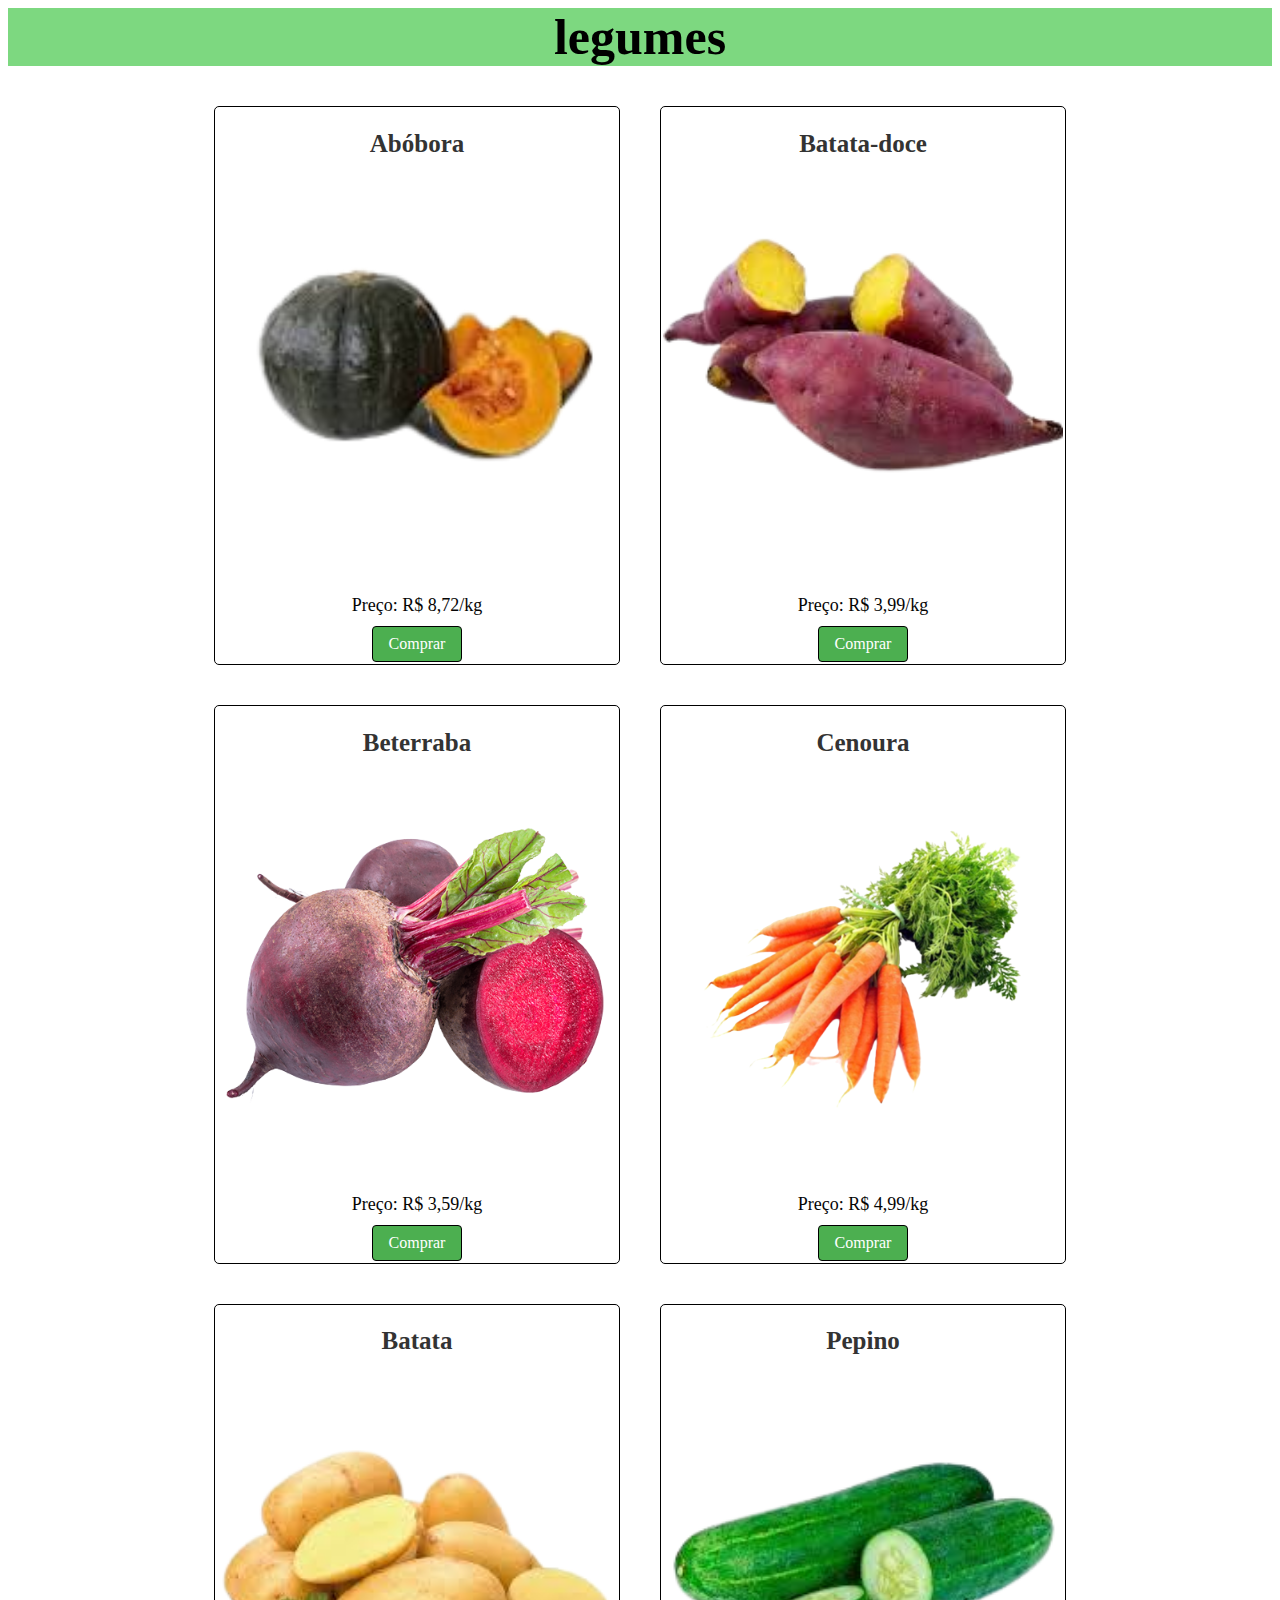
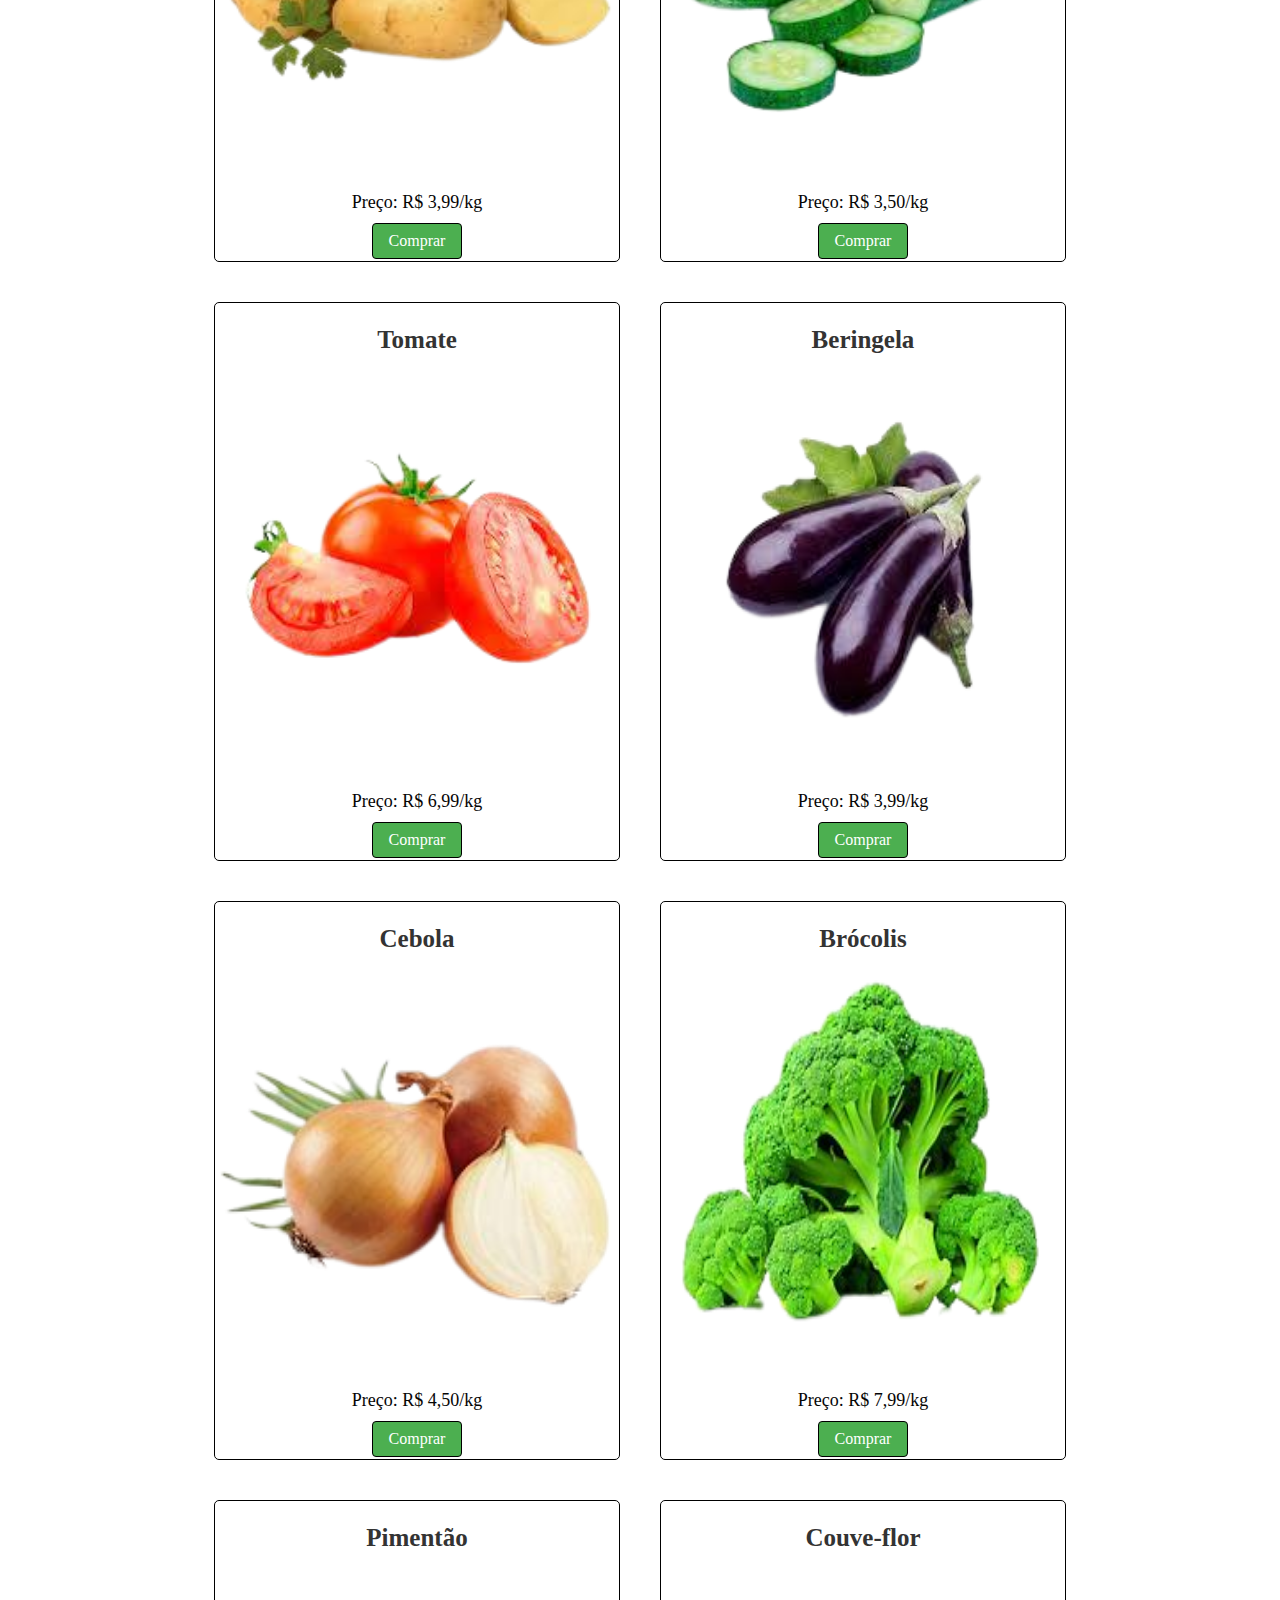
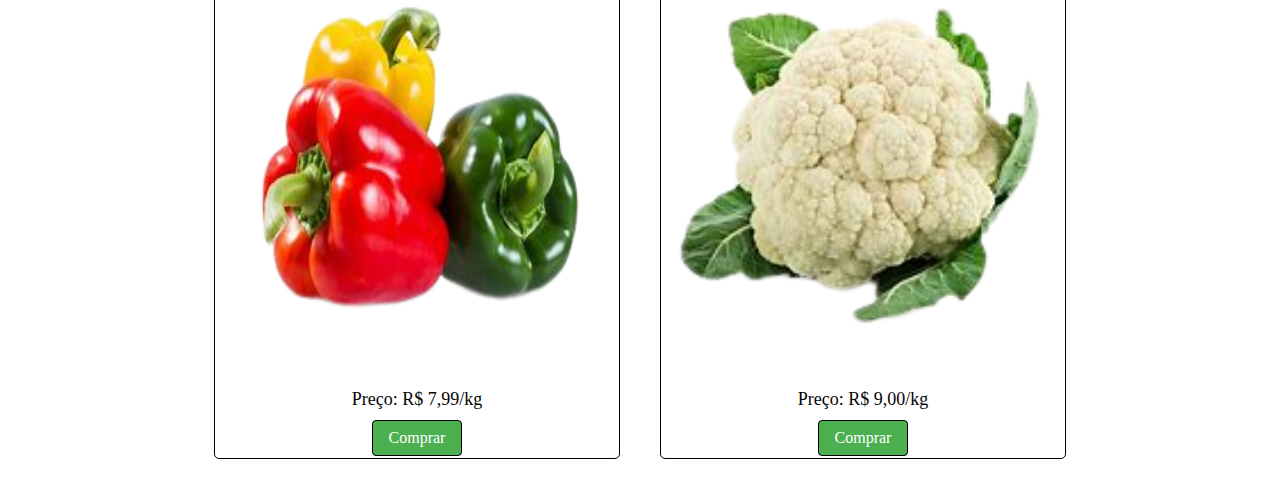
<file: index.html>
<!DOCTYPE html>
<html lang="pt-br">

<head>
    <meta charset="UTF-8">
    <meta http-equiv="X-UA-Compatible" content="IE=edge">
    <meta name="viewport" content="width=device-width, initial-scale=1.0">
    <link rel="stylesheet" href="legumes.css">
    <script src="https://code.jquery.com/jquery-3.6.0.min.js"></script>
    <script src="script2.js"></script>
    <title>Legumes</title>
</head>
<body>
    <h1>legumes</h1>
  
  <div id="legumes-container" class="legumes"></div>
</body>
</html>
</file>
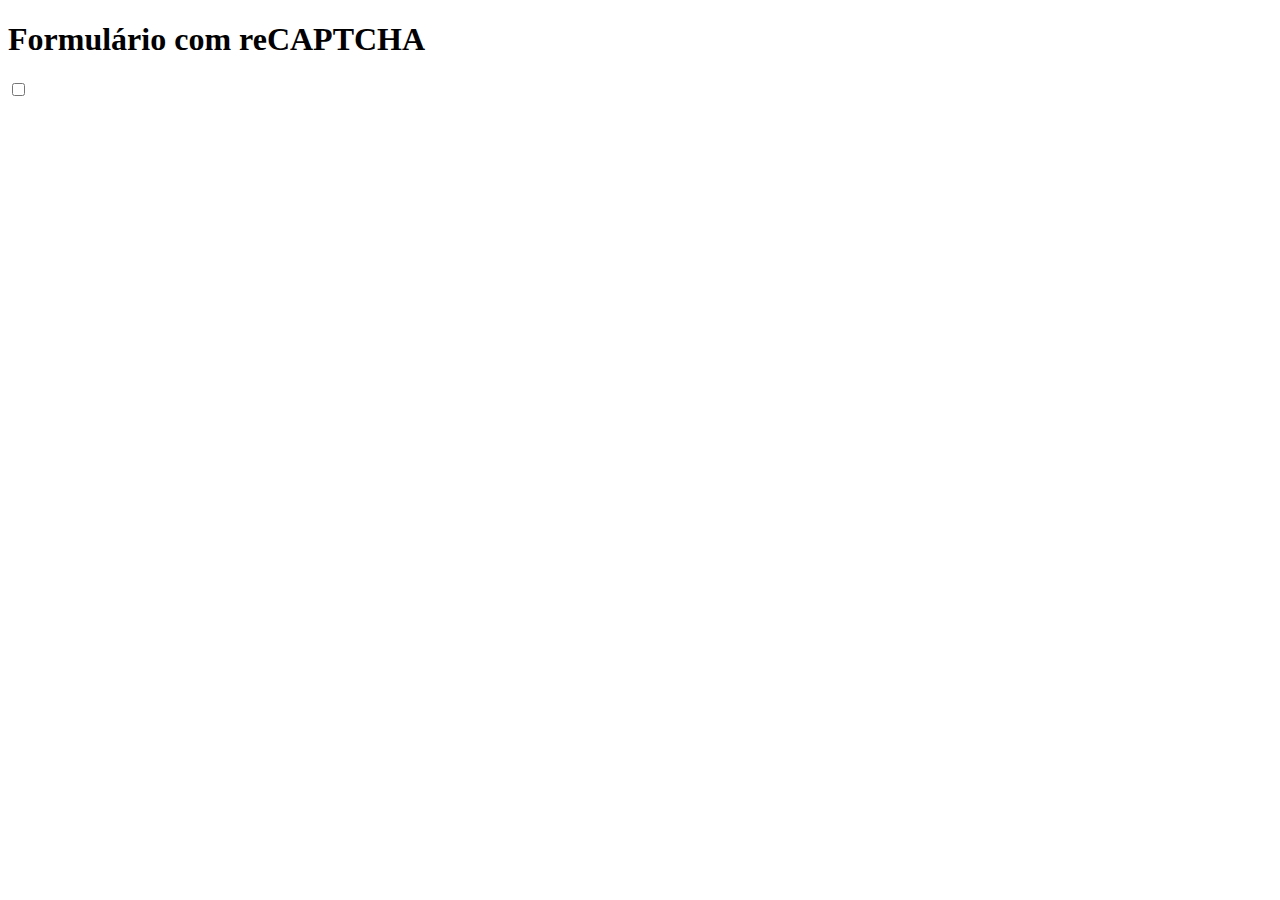
<file: nao_sou_robo.html>
<!DOCTYPE html>
<html>
<head>
  <title>Formulário com reCAPTCHA</title>
  <script src="https://www.google.com/recaptcha/api.js" async defer></script>
</head>
<body>
  <h1>Formulário com reCAPTCHA</h1>


    <div class="g-recaptcha" data-sitekey="6LcmaVYmAAAAAO8bqgHgYaSn4RjEiiYmX_JjHBAM"></div>
        <input type="checkbox" id="validacao-checkbox">
    <br>

  <script>
    function onSubmit(token) {
      document.getElementById("form").submit();
    }

  </script>
</body>
</html>
</file>
<file: legumes.css>
body h1 {
    margin-top: 1px;
    font-size: 50px;
    text-align: center;
    margin-bottom: 20px;
    background-color: #7dd880;
  }

.legumes {
    display: flex;
    flex-wrap: wrap;
    justify-content: center;
  }

  .legumes div {
    width: 400px;
    margin: 20px;
    padding: 2px;
    background-color: #ffffff;
    border: 1px solid black;
    border-radius: 5px;
    text-align: center;
  }
  .legumes div:hover {
    transform: translateY(-5px);
    background-color: #92e296;

  }
  
  .legumes h2 {
    font-size: 25px;
    margin-bottom: 10px;
    color: #333;
  }
  
  .legumes img {
    width: 400px;
    height: 400px;
    margin-bottom: 5px;
 
  }
  
  .legumes p {
    font-size: 18px;
    color: #050505;
    margin-bottom: 10px;
  }
  
  .legumes a {
    display: inline-block;
    padding: 8px 16px;
    background-color: #4CAF50;
    color: #fff;
    text-decoration: none;
    border: 1px solid black;
    border-radius: 4px;
    transition: background-color 0.3s ease;
  }
</file>
